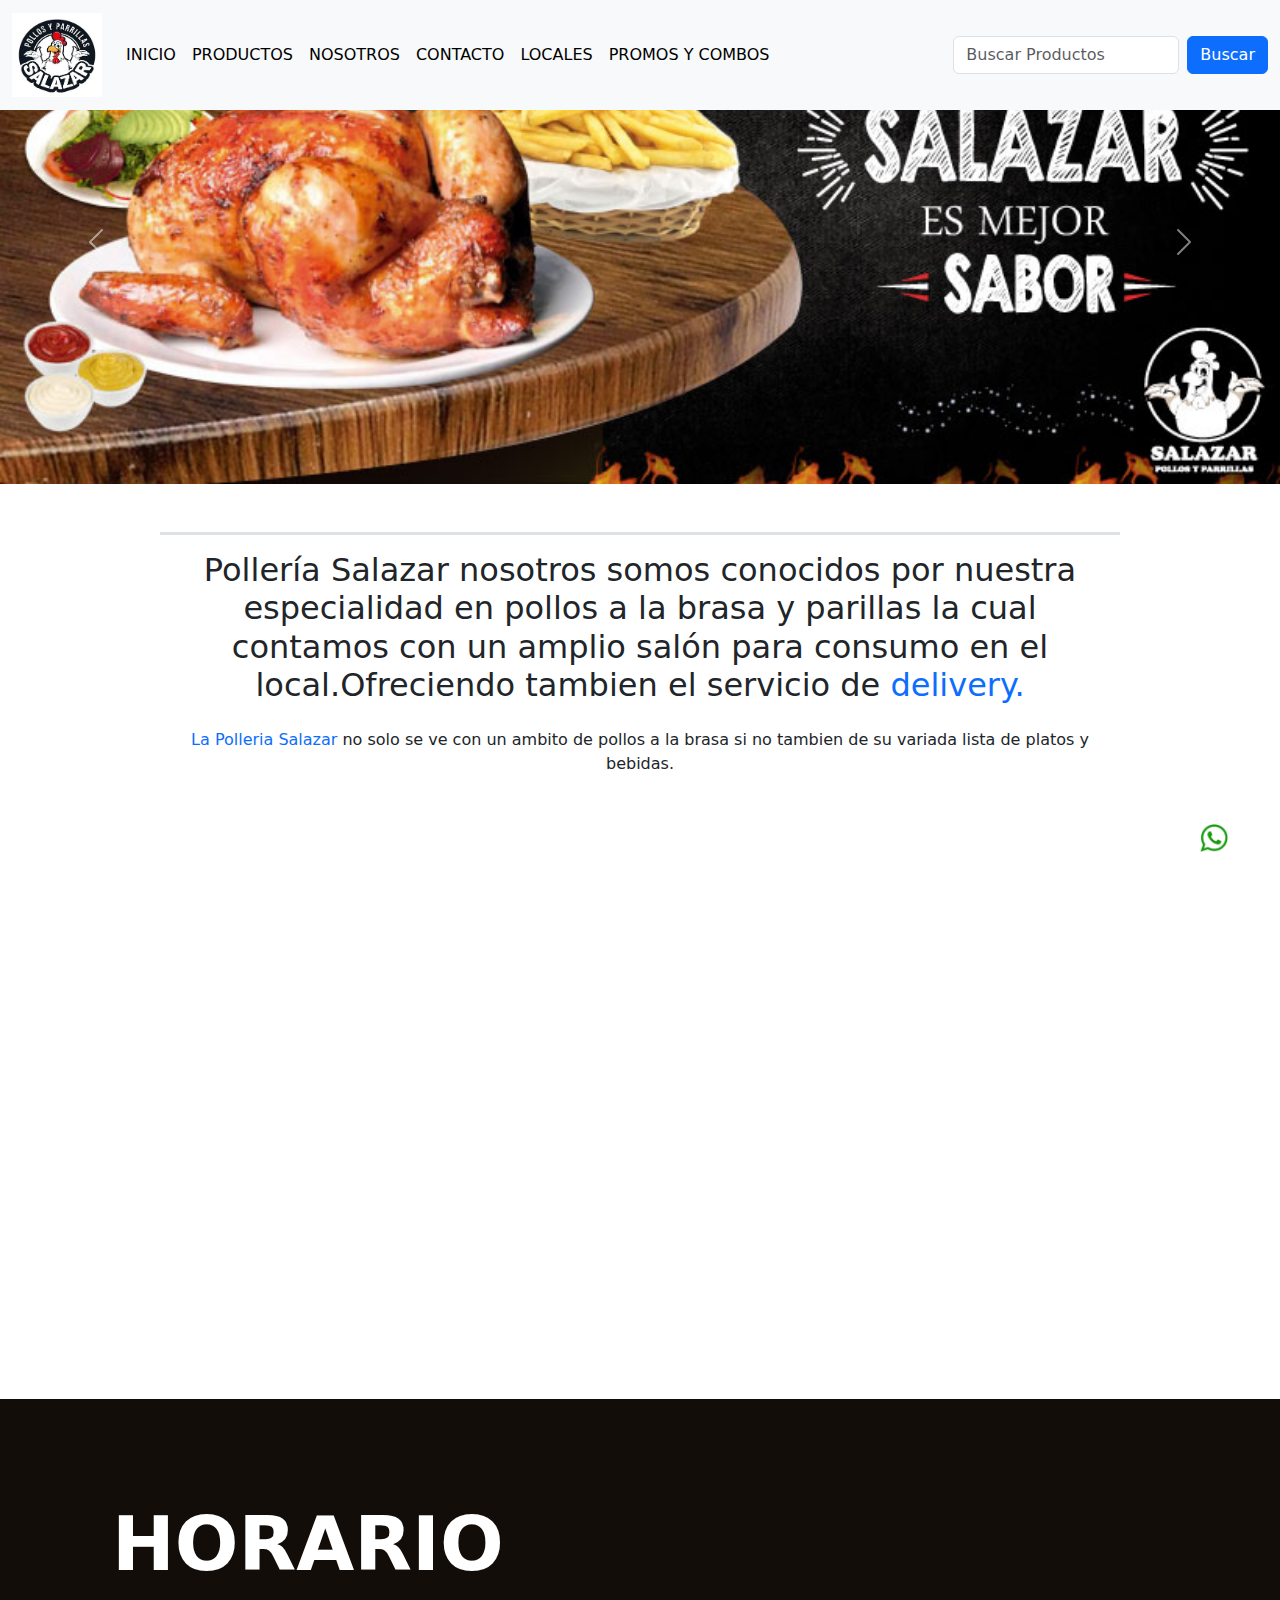
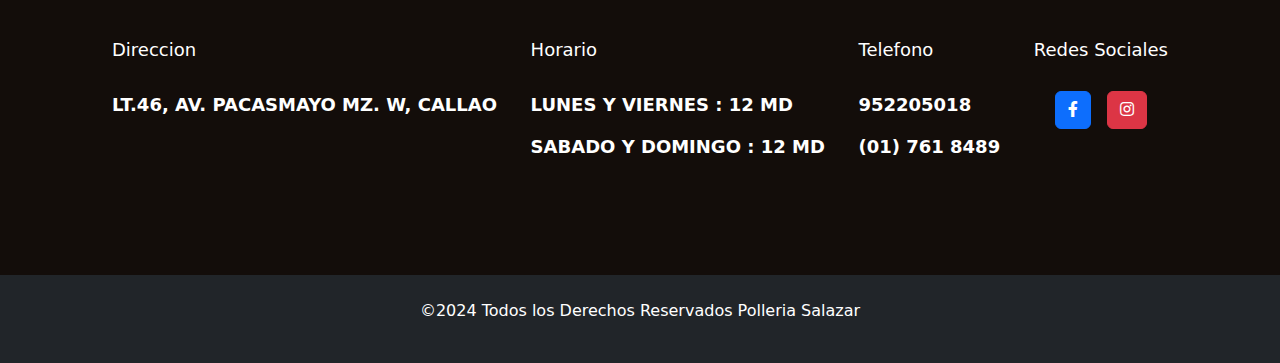
<file: index.html>
<!DOCTYPE html>
<html lang="en">

<head>
    <meta charset="UTF-8">
    <meta name="viewport" content="width=device-width, initial-scale=1.0">
    <title>Polleria Salazar</title>
    <link rel="stylesheet" href="https://cdn.jsdelivr.net/npm/bootstrap@5.2.3/dist/css/bootstrap.min.css">
    <link rel="icon" href="IMG/icon.salazar.ico">
    <link rel="stylesheet" href="CSS/style.css">
    <link rel="stylesheet" href="https://cdnjs.cloudflare.com/ajax/libs/font-awesome/5.15.4/css/all.min.css">
</head>

<body>
    <div class="container-boton">
        <a href="https://api.whatsapp.com/send?phone=%2B51952205018&context=ARDL75XnGnaRz1gzelNMJjUCO57I3QhjqZmj0EWOJI6X3H_59SLr3Tn87gJL91yfa_9LVjwtJf5Rsb5IxmYa37VIQnbW7fZA2aRqeA3QfLWT0dqFSBFUax9m2uLSY4bb9kxo0ImY49DH5h_awI4IC-4gBQ&source=FB_Page&app=facebook&entry_point=page_cta&fbclid=IwY2xjawGU-EFleHRuA2FlbQIxMAABHaf5X-AL3qlKmdcQ8KOef28PXgZa4oFLW3wNVGJJmUClwhPNvOzKw_XyQg_aem_8PxWxfgZY0IlcxujPhAhsw"
            target="_blank"></a>
        <img class="boton" src="IMG/logo.wsp-removebg-preview.png" alt="">
    </div>

    <nav class="navbar navbar-expand-lg bg-light py-2 fixed-top" id="menu">
        <div class="container-fluid">
            <a class="navbar-brand" href="#">
                <img src="IMG/logo-salazar.jpeg" alt="P.Salazar" width="90" height="84">
            </a>
            <button class="navbar-toggler" type="button" data-bs-toggle="collapse"
                data-bs-target="#navbarSupportedContent" aria-controls="navbarSupportedContent" aria-expanded="false"
                aria-label="Toggle navigation">
                <span class="navbar-toggler-icon"></span>
            </button>
            <div class="collapse navbar-collapse" id="navbarSupportedContent">
                <ul class="navbar-nav me-auto mb-2 mb-lg-0">
                    <li class="nav-item" style="text-transform: uppercase;">
                        <a class="nav-link active" aria-current="page" href="index.html">Inicio</a>
                    </li>

                    <li class="nav-item" style="text-transform: uppercase;">
                        <a class="nav-link active" href="Nuestros Productos.html">Productos</a>
                    </li>

                    <li class="nav-item" style="text-transform: uppercase;">
                        <a class="nav-link active" href="#">Nosotros</a>
                    </li>

                    <li class="nav-item" style="text-transform: uppercase;">
                        <a class="nav-link active" href="contacto.html">contacto</a>
                    </li>
                    <li class="nav-item" style="text-transform: uppercase;">
                        <a class="nav-link active" href="Locales.html">Locales</a>
                    </li>
                    <li class="nav-item" style="text-transform: uppercase;">
                        <a class="nav-link active" href="Promos y combos.html">Promos y Combos</a>
                    </li>
                </ul>
                <form class="d-flex" role="search">
                    <input class="form-control me-2" type="email" placeholder="Buscar Productos" aria-label="email">
                    <button class="btn btn-primary btn-primary-outline-success" type="button">Buscar</button>
                </form>
            </div>
        </div>
    </nav>

    <div id="carouselExampleControls" class="carousel slide" data-bs-ride="carousel">
        <div class="carousel-inner">
            <div class="carousel-item active" data-bs-interval="3000">
                <img src="IMG/polleria_salazar.jpg" class="d-block w-100" alt="slide1">
            </div>
            <div class="carousel-item" data-bs-interval="3000">
                <img src="IMG/SALAZAR.jpeg" class="d-block w-100" alt="slide2">
            </div>
            <div class="carousel-item" data-bs-interval="3000">
                <img src="IMG/salazar-pacasmayo.jpg" class="d-block w-100" alt="slide3">
            </div>
        </div>
        <button class="carousel-control-prev" type="button" data-bs-target="#carouselExampleControls"
            data-bs-slide="prev">
            <span class="carousel-control-prev-icon" aria-hidden="true"></span>
            <span class="visually-hidden">Previous</span>
        </button>
        <button class="carousel-control-next" type="button" data-bs-target="#carouselExampleControls"
            data-bs-slide="next">
            <span class="carousel-control-next-icon" aria-hidden="true"></span>
            <span class="visually-hidden">Next</span>
        </button>
    </div>

    <section class="w-75 mx-auto text-center pt-5" id="intro">
        <h1 class="p-3 fs-2 border-top border-3">Pollería Salazar nosotros somos conocidos por nuestra especialidad en
            pollos a la brasa y parillas la cual
            contamos con un amplio salón para consumo en el local.Ofreciendo tambien el servicio de <span
                class="text-primary">delivery.</span></h1>
        <p><span class="text-primary">La Polleria Salazar</span> no solo se ve con un ambito de pollos a la brasa si no
            tambien de su variada lista de platos y bebidas.</p>
    </section>


    <section>
        <iframe class="mapa"
            src="https://www.google.com/maps/embed?pb=!1m14!1m8!1m3!1d15610.473447592733!2d-77.1064797!3d-12.0008879!3m2!1i1024!2i768!4f13.1!3m3!1m2!1s0x9105cd8228533c17%3A0x138952345ac3ec1c!2sPoller%C3%ADa%20Salazar%20Pacasmayo!5e0!3m2!1ses-419!2spe!4v1730380675545!5m2!1ses-419!2spe"
            width="1700" height="600" style="border:0;" allowfullscreen="" loading="lazy"
            referrerpolicy="no-referrer-when-downgrade"></iframe>
    </section>

    <section class="Horario" class="text-center py-4 bg-dark text-white">
        <div class="Horario-info container">

            <h2>Horario</h2>
            <div class="Horario-txt">
                <div class="txt">
                    <h4>Direccion</h4>
                    <p>
                        Lt.46, Av. Pacasmayo Mz. W, Callao
                    </p>
                    <p>

                    </p>
                </div>
                <div class="txt">
                    <h4>Horario</h4>
                    <p>
                        lunes y viernes : 12 md
                    </p>
                    <p>
                        sabado y domingo : 12 md
                    </p>
                </div>
                <div class="txt">
                    <h4>Telefono</h4>
                    <p>
                        952205018
                    </p>
                    <p>
                        (01) 761 8489
                    </p>
                </div>
                <div class="txt">
                    <h4>Redes Sociales</h4>
                    <div class="d-flex justify-content-center">
                        <a href="https://www.facebook.com/polleriasalazaroficial/" target="_blank"
                            class="btn btn-primary mx-2" aria-label="Facebook">
                            <i class="fab fa-facebook-f"></i>
                        </a>

                        <a href="https://www.instagram.com/polleriasalazar.alamo/" target="_blank"
                            class="btn btn-danger mx-2" aria-label="Instagram">
                            <i class="fab fa-instagram"></i>
                        </a>
                    </div>

                </div>
            </div>
        </div>
    </section>

    <footer class="text-center py-4 bg-dark text-white">
        <p>&copy;2024 Todos los Derechos Reservados Polleria Salazar</p>
    </footer>

    <script src="https://cdn.jsdelivr.net/npm/bootstrap@5.2.3/dist/js/bootstrap.bundle.min.js"></script>

</body>

</html>
</file>
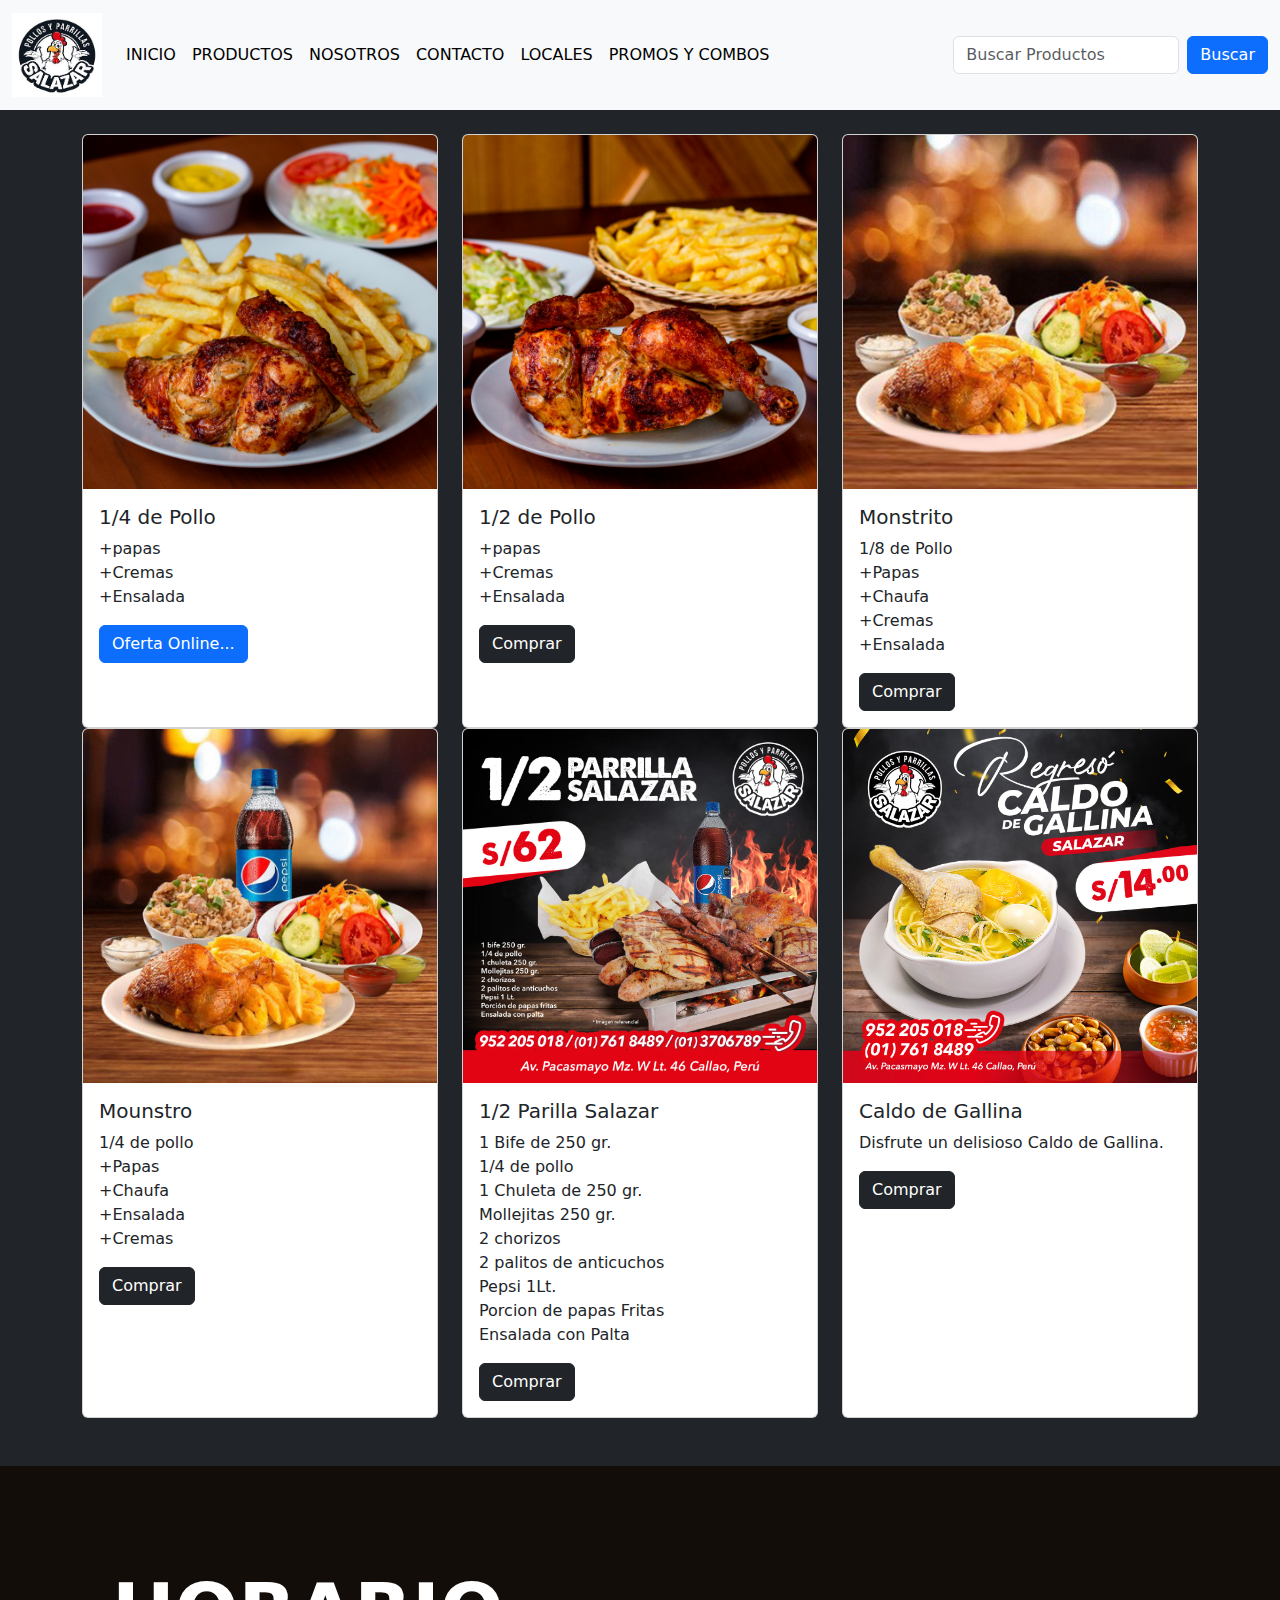
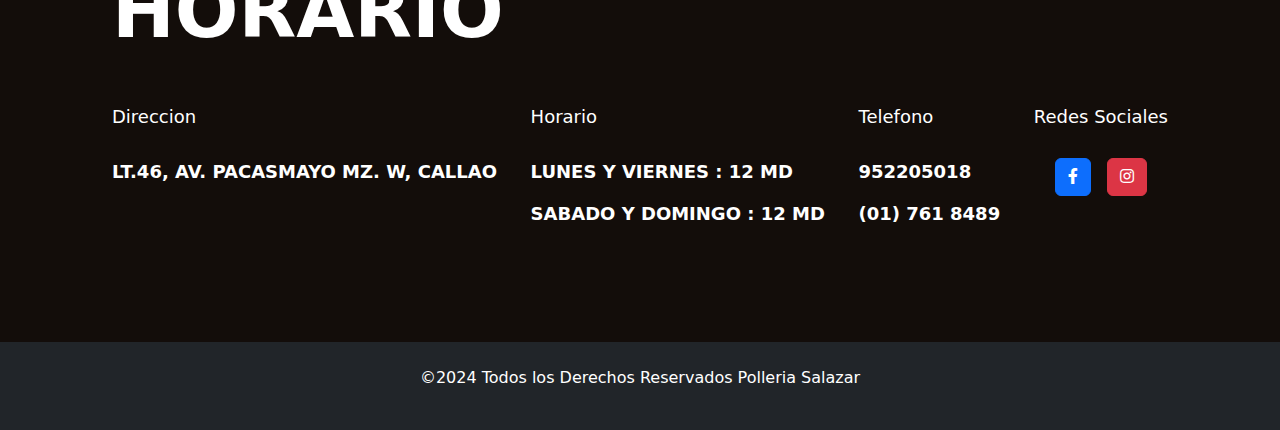
<file: Nuestros Productos.html>
<!DOCTYPE html>
<html lang="en">

<head>
    <meta charset="UTF-8">
    <meta name="viewport" content="width=device-width, initial-scale=1.0">
    <title>Productos Salazar</title>
    <link rel="stylesheet" href="https://cdn.jsdelivr.net/npm/bootstrap@5.2.3/dist/css/bootstrap.min.css">
    <link rel="icon" href="IMG/icon.salazar.ico">
    <link rel="stylesheet" href="https://cdnjs.cloudflare.com/ajax/libs/font-awesome/5.15.4/css/all.min.css">
    <link rel="stylesheet" href="CSS/style1.css">
</head>

<body>
    <nav class="navbar navbar-expand-lg bg-light py-2 fixed-top" id="menu">
        <div class="container-fluid">
            <a class="navbar-brand" href="#">
                <img src="IMG/logo-salazar.jpeg" alt="P.Salazar" width="90" height="84">
            </a>
            <button class="navbar-toggler" type="button" data-bs-toggle="collapse"
                data-bs-target="#navbarSupportedContent" aria-controls="navbarSupportedContent" aria-expanded="false"
                aria-label="Toggle navigation">
                <span class="navbar-toggler-icon"></span>
            </button>
            <div class="collapse navbar-collapse" id="navbarSupportedContent">
                <ul class="navbar-nav me-auto mb-2 mb-lg-0">
                    <li class="nav-item" style="text-transform: uppercase;">
                        <a class="nav-link active" aria-current="page" href="index.html">Inicio</a>
                    </li>

                    <li class="nav-item" style="text-transform: uppercase;">
                        <a class="nav-link active" href="Nuestros Productos.html">Productos</a>
                    </li>

                    <li class="nav-item" style="text-transform: uppercase;">
                        <a class="nav-link active" href="#">Nosotros</a>
                    </li>

                    <li class="nav-item" style="text-transform: uppercase;">
                        <a class="nav-link active" href="contacto.html">contacto</a>
                    </li>
                    <li class="nav-item" style="text-transform: uppercase;">
                        <a class="nav-link active" href="Locales.html">Locales</a>
                    </li>
                    <li class="nav-item" style="text-transform: uppercase;">
                        <a class="nav-link active" href="Promos y combos.html">Promos y Combos</a>
                    </li>
                </ul>
                <form class="d-flex" role="search">
                    <input class="form-control me-2" type="email" placeholder="Buscar Productos" aria-label="email">
                    <button class="btn btn-primary btn-primary-outline-success" type="button">Buscar</button>
                </form>
            </div>
        </div>
    </nav>
    <section id="productos" class="py-5 bg-dark">
        <div class="container">
            <h2 class="text-center mb-5 text-white">Nuestros Productos</h2>
            <div class="row g-4">
                <div class="col-sm-6 col-md-4">
                    <div class="card h-100">
                        <img src="IMG/1-4 de pollo salazar.png" class="card-img-top" alt="1/4 de Pollo">
                        <div class="card-body">
                            <h5 class="card-title">1/4 de Pollo</h5>
                            <p class="card-text">
                                +papas <br>
                                +Cremas <br>
                                +Ensalada <br>
                            </p>
                            <a class="btn btn-primary" href="Promos y combos.html" role="button">Oferta Online...</a>
                        </div>
                    </div>
                </div>

                <div class="col-sm-6 col-md-4">
                    <div class="card h-100">
                        <img src="IMG/medio -pollo salazar.png" class="card-img-top" alt="1/2 de Pollo">
                        <div class="card-body">
                            <h5 class="card-title">1/2 de Pollo</h5>
                            <p class="card-text">
                                +papas <br>
                                +Cremas <br>
                                +Ensalada <br>
                            </p>
                            <button type="submit" class="btn btn-dark">Comprar</button>
                        </div>
                    </div>
                </div>

                <div class="col-sm-6 col-md-4">
                    <div class="card h-100">
                        <img src="IMG/monstrito.jpg" class="card-img-top" alt="Monstrito">
                        <div class="card-body">
                            <h5 class="card-title">Monstrito</h5>
                            <p class="card-text">
                                1/8 de Pollo <br>
                                +Papas <br>
                                +Chaufa <br>
                                +Cremas <br>
                                +Ensalada <br>
                            </p>
                            <button type="submit" class="btn btn-dark">Comprar</button>
                        </div>
                    </div>
                </div>
            </div>
            <div class="row g-4">
                <div class="col-sm-6 col-md-4">
                    <div class="card h-100">
                        <img src="IMG/1-8 de pollo con chaufa.jpg" class="card-img-top" alt="Mounstro">
                        <div class="card-body">
                            <h5 class="card-title">Mounstro</h5>
                            <p class="card-text">
                                1/4 de pollo <br>
                                +Papas <br>
                                +Chaufa <br>
                                +Ensalada <br>
                                +Cremas <br>
                            </p>
                            <button type="submit" class="btn btn-dark">Comprar</button>
                        </div>
                    </div>
                </div>
                <div class="col-sm-6 col-md-4">
                    <div class="card h-100">
                        <img src="IMG/parrilla salazar.jpg" class="card-img-top" alt="Parilla Salazar">
                        <div class="card-body">
                            <h5 class="card-title"> 1/2 Parilla Salazar</h5>
                            <p class="card-text">
                                1 Bife de 250 gr. <br>
                                1/4 de pollo <br>
                                1 Chuleta de 250 gr. <br>
                                Mollejitas 250 gr. <br>
                                2 chorizos <br>
                                2 palitos de anticuchos <br>
                                Pepsi 1Lt. <br>
                                Porcion de papas Fritas <br>
                                Ensalada con Palta <br>
                            </p>
                            <button type="submit" class="btn btn-dark">Comprar</button>
                        </div>
                    </div>
                </div>
                <div class="col-sm-6 col-md-4">
                    <div class="card h-100">
                        <img src="IMG/caldo de gallina.jpg" class="card-img-top" alt="Caldo de Gallina">
                        <div class="card-body">
                            <h5 class="card-title">Caldo de Gallina</h5>
                            <p class="card-text">Disfrute un delisioso Caldo de Gallina.</p>
                            <button type="submit" class="btn btn-dark">Comprar</button>
                        </div>
                    </div>
                </div>
            </div>
        </div>
    </section>

    <section class="Horario" class="text-center py-4 bg-dark text-white">
        <div class="Horario-info container">

            <h2>Horario</h2>
            <div class="Horario-txt">
                <div class="txt">
                    <h4>Direccion</h4>
                    <p>
                        Lt.46, Av. Pacasmayo Mz. W, Callao
                    </p>
                    <p>

                    </p>
                </div>
                <div class="txt">
                    <h4>Horario</h4>
                    <p>
                        lunes y viernes : 12 md
                    </p>
                    <p>
                        sabado y domingo : 12 md
                    </p>
                </div>
                <div class="txt">
                    <h4>Telefono</h4>
                    <p>
                        952205018
                    </p>
                    <p>
                        (01) 761 8489
                    </p>
                </div>
                <div class="txt">
                    <h4>Redes Sociales</h4>
                    <div class="d-flex justify-content-center">
                        <a href="https://www.facebook.com/polleriasalazaroficial/" target="_blank"
                            class="btn btn-primary mx-2" aria-label="Facebook">
                            <i class="fab fa-facebook-f"></i>
                        </a>

                        <a href="https://www.instagram.com/polleriasalazar.alamo/" target="_blank"
                            class="btn btn-danger mx-2" aria-label="Instagram">
                            <i class="fab fa-instagram"></i>
                        </a>
                    </div>

                </div>
            </div>
        </div>
    </section>

    <footer class="text-center py-4 bg-dark text-white">
        <p>&copy;2024 Todos los Derechos Reservados Polleria Salazar</p>
    </footer>
</body>

</html>
</file>
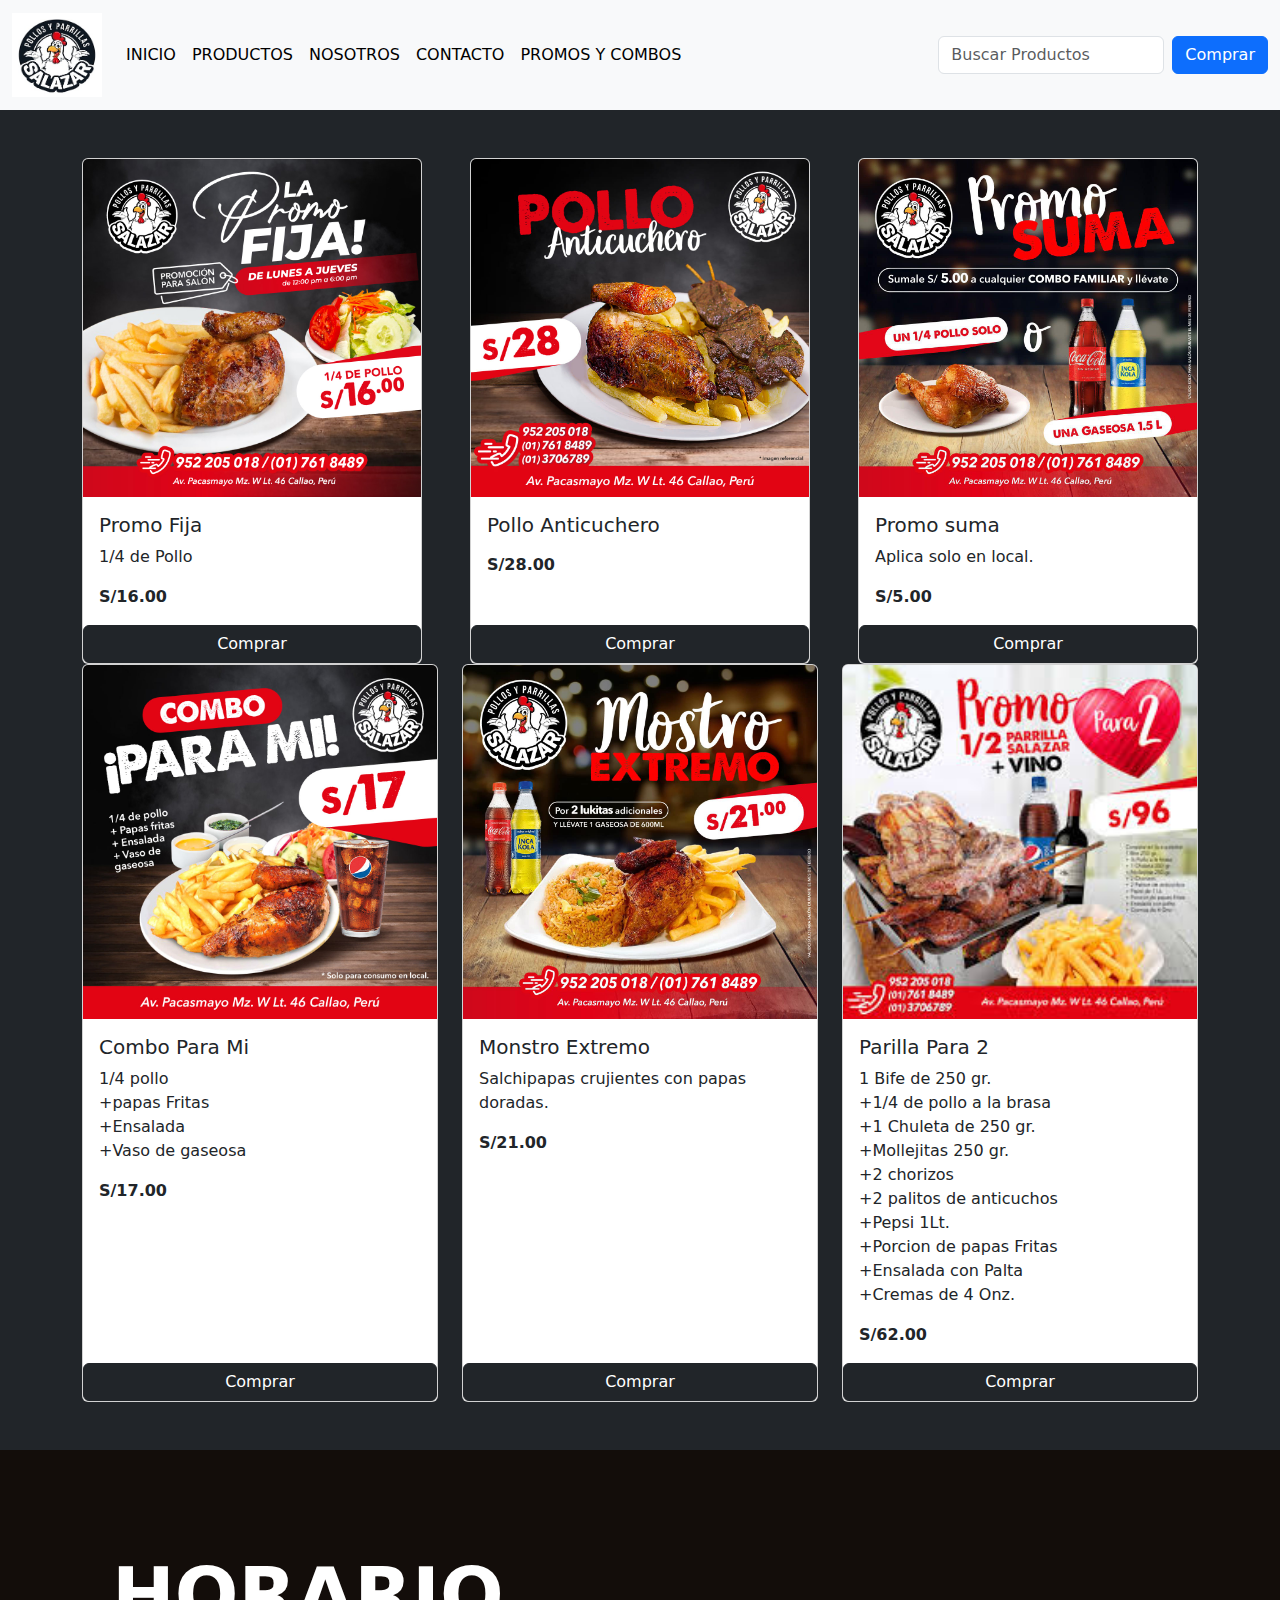
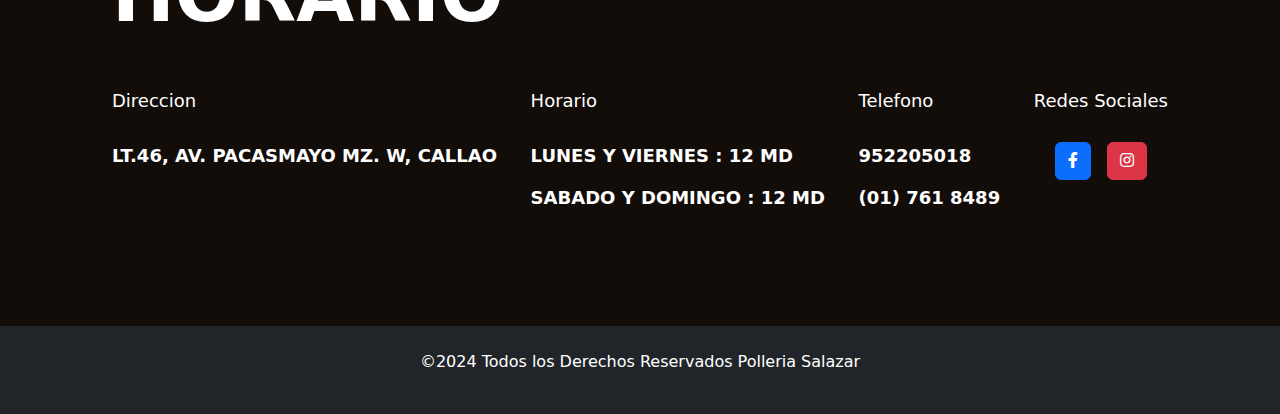
<file: Promos y combos.html>
<!DOCTYPE html>
<html lang="en">

<head>
    <meta charset="UTF-8">
    <meta name="viewport" content="width=device-width, initial-scale=1.0">
    <title>Combos Salazar</title>
    <link rel="stylesheet" href="https://cdn.jsdelivr.net/npm/bootstrap@5.2.3/dist/css/bootstrap.min.css">
    <link rel="icon" href="IMG/icon.salazar.ico">
    <link rel="stylesheet" href="https://cdnjs.cloudflare.com/ajax/libs/font-awesome/5.15.4/css/all.min.css">
    <link rel="stylesheet" href="CSS/style4.css">
</head>

<body>
    <nav class="navbar navbar-expand-lg bg-light fixed-top" id="menu">
        <div class="container-fluid">
            <a class="navbar-brand" href="#">
                <img src="IMG/logo-salazar.jpeg" alt="P.Salazar" width="90" height="84">
            </a>
            <button class="navbar-toggler" type="button" data-bs-toggle="collapse"
                data-bs-target="#navbarSupportedContent" aria-controls="navbarSupportedContent" aria-expanded="false"
                aria-label="Toggle navigation">
                <span class="navbar-toggler-icon"></span>
            </button>
            <div class="collapse navbar-collapse" id="navbarSupportedContent">
                <ul class="navbar-nav me-auto mb-2 mb-lg-0">
                    <li class="nav-item" style="text-transform: uppercase;">
                        <a class="nav-link active" aria-current="page" href="index.html">Inicio</a>
                    </li>

                    <li class="nav-item" style="text-transform: uppercase;">
                        <a class="nav-link active" href="Nuestros Productos.html">Productos</a>
                    </li>

                    <li class="nav-item" style="text-transform: uppercase;">
                        <a class="nav-link active" href="#">Nosotros</a>
                    </li>

                    <li class="nav-item" style="text-transform: uppercase;">
                        <a class="nav-link active" href="contacto.html">contacto</a>
                    </li>
                    <li class="nav-item" style="text-transform: uppercase;">
                        <a class="nav-link active" href="Promos y combos.html">Promos y Combos</a>
                    </li>
                </ul>
                <form class="d-flex" role="search">
                    <input class="form-control me-2" type="email" placeholder="Buscar Productos" aria-label="email">
                    <button class="btn btn-primary btn-primary-outline-success" type="button">Comprar</button>
                </form>
            </div>
        </div>
    </nav>
    <br />

    <section id="Combos" class="py-5 bg-dark">
        <div class="container">
            <h2 class="text-center mb-5 text-white">Promos Y Combos</h2>
            <div class="row g-5">
                <div class="col-md-4">
                    <div class="card h-100">
                        <img src="IMG/la promo fija.jpg" class="card-img-top" alt="1 Pollo Familiar">
                        <div class="card-body">
                            <h5 class="card-title">Promo Fija</h5>
                            <p class="card-text">
                                1/4 de Pollo
                            </p>
                            <p class="card-text fw-bold">S/16.00</p>
                        </div>
                        <button type="submit" class="btn btn-dark">Comprar</button>
                    </div>
                </div>

                <div class="col-md-4">
                    <div class="card h-100">
                        <img src="IMG/pollo anticucheroi.jpg" class="card-img-top" alt="Mounstro Familiar">
                        <div class="card-body">
                            <h5 class="card-title">Pollo Anticuchero</h5>
                            <p class="card-text"></p>
                            <p class="card-text fw-bold">S/28.00</p>
                        </div>
                        <button type="submit" class="btn btn-dark">Comprar</button>
                    </div>
                </div>

                <div class="col-md-4">
                    <div class="card h-100">
                        <img src="IMG/promo suma.jpg" class="card-img-top" alt="1 Pollo + 1/4 solo">
                        <div class="card-body">
                            <h5 class="card-title">Promo suma</h5>
                            <p class="card-text">Aplica solo en local.</p>
                            <p class="card-text fw-bold">S/5.00</p>
                        </div>
                        <button type="submit" class="btn btn-dark">Comprar</button>
                    </div>
                </div>
            </div>

            <div class="row g-4">
                <div class="col-md-4">
                    <div class="card h-100">
                        <img src="IMG/combo para mi.jpg" class="card-img-top" alt="Parilla Familiar">
                        <div class="card-body">
                            <h5 class="card-title">Combo Para Mi</h5>
                            <p class="card-text">
                                1/4 pollo <br>
                                +papas Fritas <br>
                                +Ensalada <br>
                                +Vaso de gaseosa <br>
                            </p>
                            <p class="card-text fw-bold">S/17.00</p>
                        </div>
                        <button type="submit" class="btn btn-dark">Comprar</button>
                    </div>
                </div>

                <div class="col-md-4">
                    <div class="card h-100">
                        <img src="IMG/monstro extremo.jpg" class="card-img-top" alt="Salchipapas">
                        <div class="card-body">
                            <h5 class="card-title">Monstro Extremo</h5>
                            <p class="card-text">Salchipapas crujientes con papas doradas.</p>
                            <p class="card-text fw-bold">S/21.00</p>
                        </div>
                        <button type="submit" class="btn btn-dark">Comprar</button>
                    </div>
                </div>

                <div class="col-md-4">
                    <div class="card h-100">
                        <img src="IMG/parrilla salar para 2.jpg" class="card-img-top" alt="Anticuchos">
                        <div class="card-body">
                            <h5 class="card-title">Parilla Para 2</h5>
                            <p class="card-text">
                                1 Bife de 250 gr. <br>
                                +1/4 de pollo a la brasa <br>
                                +1 Chuleta de 250 gr. <br>
                                +Mollejitas 250 gr. <br>
                                +2 chorizos <br>
                                +2 palitos de anticuchos <br>
                                +Pepsi 1Lt. <br>
                                +Porcion de papas Fritas <br>
                                +Ensalada con Palta <br>
                                +Cremas de 4 Onz.
                            </p>
                            <p class="card-text fw-bold">S/62.00</p>
                        </div>
                        <button type="submit" class="btn btn-dark">Comprar</button>
                    </div>
                </div>
            </div>
    </section>
    <section class="Horario" class="text-center py-4 bg-dark text-white">
        <div class="Horario-info container">

            <h2>Horario</h2>
            <div class="Horario-txt">
                <div class="txt">
                    <h4>Direccion</h4>
                    <p>
                        Lt.46, Av. Pacasmayo Mz. W, Callao
                    </p>
                    <p>

                    </p>
                </div>
                <div class="txt">
                    <h4>Horario</h4>
                    <p>
                        lunes y viernes : 12 md
                    </p>
                    <p>
                        sabado y domingo : 12 md
                    </p>
                </div>
                <div class="txt">
                    <h4>Telefono</h4>
                    <p>
                        952205018
                    </p>
                    <p>
                        (01) 761 8489
                    </p>
                </div>
                <div class="txt">
                    <h4>Redes Sociales</h4>
                    <div class="d-flex justify-content-center">
                        <a href="https://www.facebook.com/polleriasalazaroficial/" target="_blank"
                            class="btn btn-primary mx-2" aria-label="Facebook">
                            <i class="fab fa-facebook-f"></i>
                        </a>

                        <a href="https://www.instagram.com/polleriasalazar.alamo/" target="_blank"
                            class="btn btn-danger mx-2" aria-label="Instagram">
                            <i class="fab fa-instagram"></i>
                        </a>
                    </div>

                </div>
            </div>
        </div>
    </section>

    <footer class="text-center py-4 bg-dark text-white">
        <p>&copy;2024 Todos los Derechos Reservados Polleria Salazar</p>
    </footer>
</body>

</html>
</file>
<file: CSS/style.css>
@import url('https://fonts.googleapis.com/css2?family=Poppins:ital,wght@0,100;0,200;0,300;0,400;0,500;0,600;0,700;0,800;0,900;1,100;1,200;1,300;1,400;1,500;1,600;1,700;1,800;1,900&display=swap');


.mapa {
    filter: grayscale(100%) invert(92%) contrast(93%);
}

.container-boton {
    background-color: #fff;
    border: 1px solid #fff;
    color: #fff;
    position: fixed;
    z-index: 999;
    border-radius: 50%;
    bottom: 20px;
    right: 25px;
    padding: 25px;
    transition: ease 0.3s;
    animation: efecto 3s infinite;
}
.container-boton:hover {
    transform: scale(1.1);
    transition: 0.3s;
    color: #0df053;
    background-color: #fff;
}

.boton {
    width: 30px;
    transition: ease 1s;
}

@keyframes efecto {
    0%{
        box-shadow: 0 0 0 0 rgb(0, 0, 0.85);
    }
    100%{
        box-shadow: 0 0 0 25PX rgb(0, 350, 0.85);
    }
}
.Horario{
    padding: 100px;
    background-color: #130d0a;
}
.Horario-info h2{
    font-size: 75px;
    color: #ffffff;
    font-weight: 800;
    text-transform: uppercase;
    margin-bottom: 50px;
}
.Horario-txt{
    display: flex;
    justify-content: space-between;
}
.txt{
    color: #ffffff;
}
.txt h4 {
    font-size: 18px;
    color: #ffffff;
    margin-bottom: 30px;
}
.txt p{
    font-size: 18px;
    text-transform: uppercase;
    font-weight: 600;
    margin-bottom: 15px;
}
</file>
<file: CSS/style1.css>
.Horario{
    padding: 100px;
    background-color: #130d0a;
}
.Horario-info h2{
    font-size: 75px;
    color: #ffffff;
    font-weight: 800;
    text-transform: uppercase;
    margin-bottom: 50px;
}
.Horario-txt{
    display: flex;
    justify-content: space-between;
}
.txt{
    color: #ffffff;
}
.txt h4 {
    font-size: 18px;
    color: #ffffff;
    margin-bottom: 30px;
}
.txt p{
    font-size: 18px;
    text-transform: uppercase;
    font-weight: 600;
    margin-bottom: 15px;
}
</file>
<file: CSS/style4.css>
.Horario{
    padding: 100px;
    background-color: #130d0a;
}
.Horario-info h2{
    font-size: 75px;
    color: #ffffff;
    font-weight: 800;
    text-transform: uppercase;
    margin-bottom: 50px;
}
.Horario-txt{
    display: flex;
    justify-content: space-between;
}
.txt{
    color: #ffffff;
}
.txt h4 {
    font-size: 18px;
    color: #ffffff;
    margin-bottom: 30px;
}
.txt p{
    font-size: 18px;
    text-transform: uppercase;
    font-weight: 600;
    margin-bottom: 15px;
}
</file>
